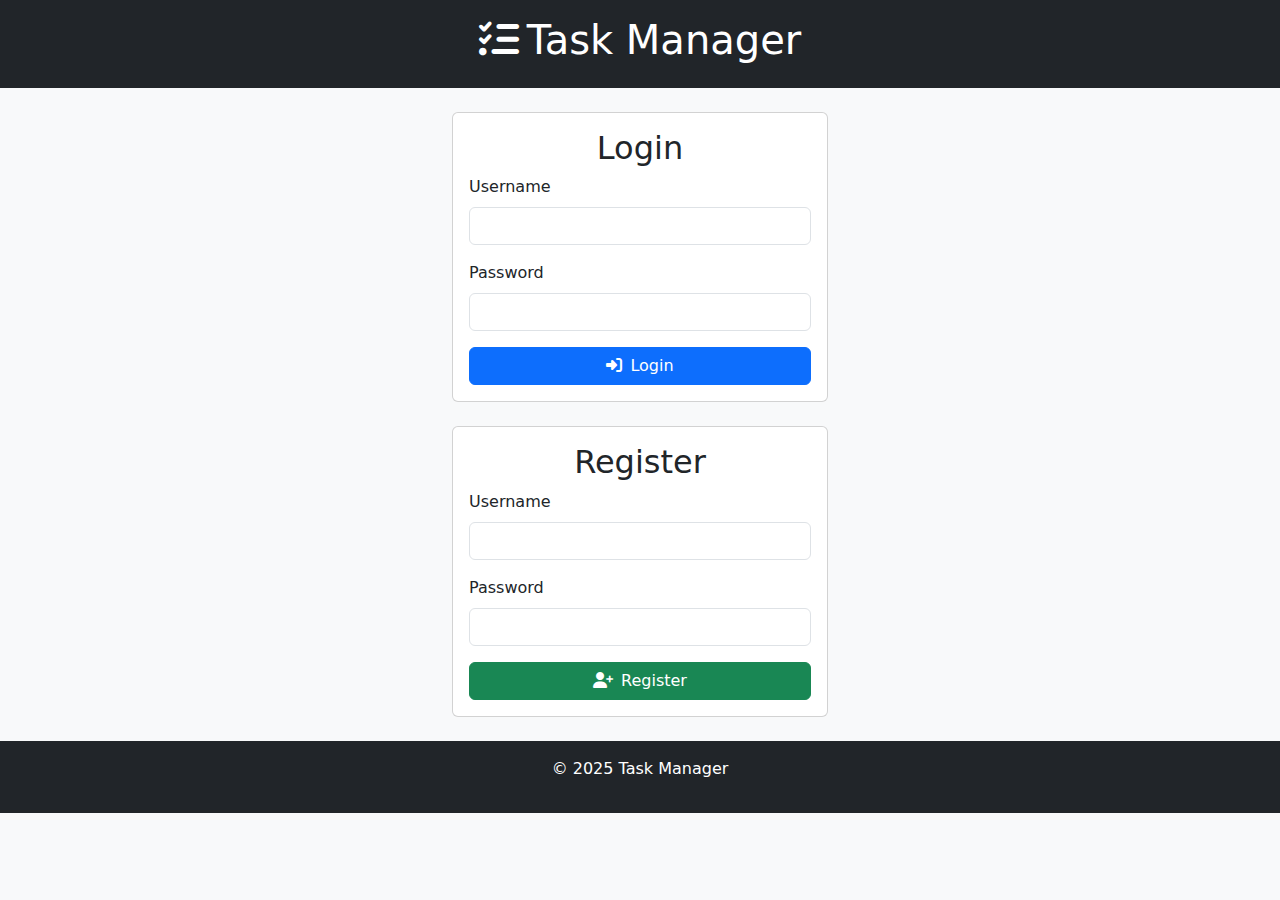
<file: templates/login.html>
<!DOCTYPE html>
<html lang="en">
<head>
    <meta charset="UTF-8">
    <meta name="viewport" content="width=device-width, initial-scale=1.0">
    <title>Login / Register</title>
    <link href="https://cdn.jsdelivr.net/npm/bootstrap@5.3.0/dist/css/bootstrap.min.css" rel="stylesheet">
    <link rel="stylesheet" href="https://cdnjs.cloudflare.com/ajax/libs/font-awesome/6.4.0/css/all.min.css">
    <link rel="stylesheet" href="/static/style.css">
</head>
<body>
    <header class="bg-dark text-white text-center py-3">
        <h1><i class="fas fa-tasks me-2"></i>Task Manager</h1>
    </header>

    <div class="container my-4">
        <div class="row justify-content-center">
            <div class="col-md-6">
                <div class="card mb-4">
                    <div class="card-body">
                        <h2 class="card-title text-center">Login</h2>
                        <form action="/login" method="post">
                            <div class="mb-3">
                                <label for="loginUsername" class="form-label">Username</label>
                                <input type="text" class="form-control" id="loginUsername" name="username" required>
                            </div>
                            <div class="mb-3">
                                <label for="loginPassword" class="form-label">Password</label>
                                <input type="password" class="form-control" id="loginPassword" name="password" required>
                            </div>
                            <button type="submit" class="btn btn-primary w-100"><i class="fas fa-sign-in-alt me-2"></i>Login</button>
                        </form>
                    </div>
                </div>

                <div class="card">
                    <div class="card-body">
                        <h2 class="card-title text-center">Register</h2>
                        <form action="/register" method="post">
                            <div class="mb-3">
                                <label for="registerUsername" class="form-label">Username</label>
                                <input type="text" class="form-control" id="registerUsername" name="username" required>
                            </div>
                            <div class="mb-3">
                                <label for="registerPassword" class="form-label">Password</label>
                                <input type="password" class="form-control" id="registerPassword" name="password" required>
                            </div>
                            <button type="submit" class="btn btn-success w-100"><i class="fas fa-user-plus me-2"></i>Register</button>
                        </form>
                    </div>
                </div>
            </div>
        </div>
    </div>

    <footer class="bg-dark text-white text-center py-3 mt-4">
        <p>&copy; 2025 Task Manager</p>
    </footer>
</body>
</html>
</file>
<file: static/style.css>
body {
    background-color: #f8f9fa;
}

.container {
    max-width: 800px;
}
</file>
